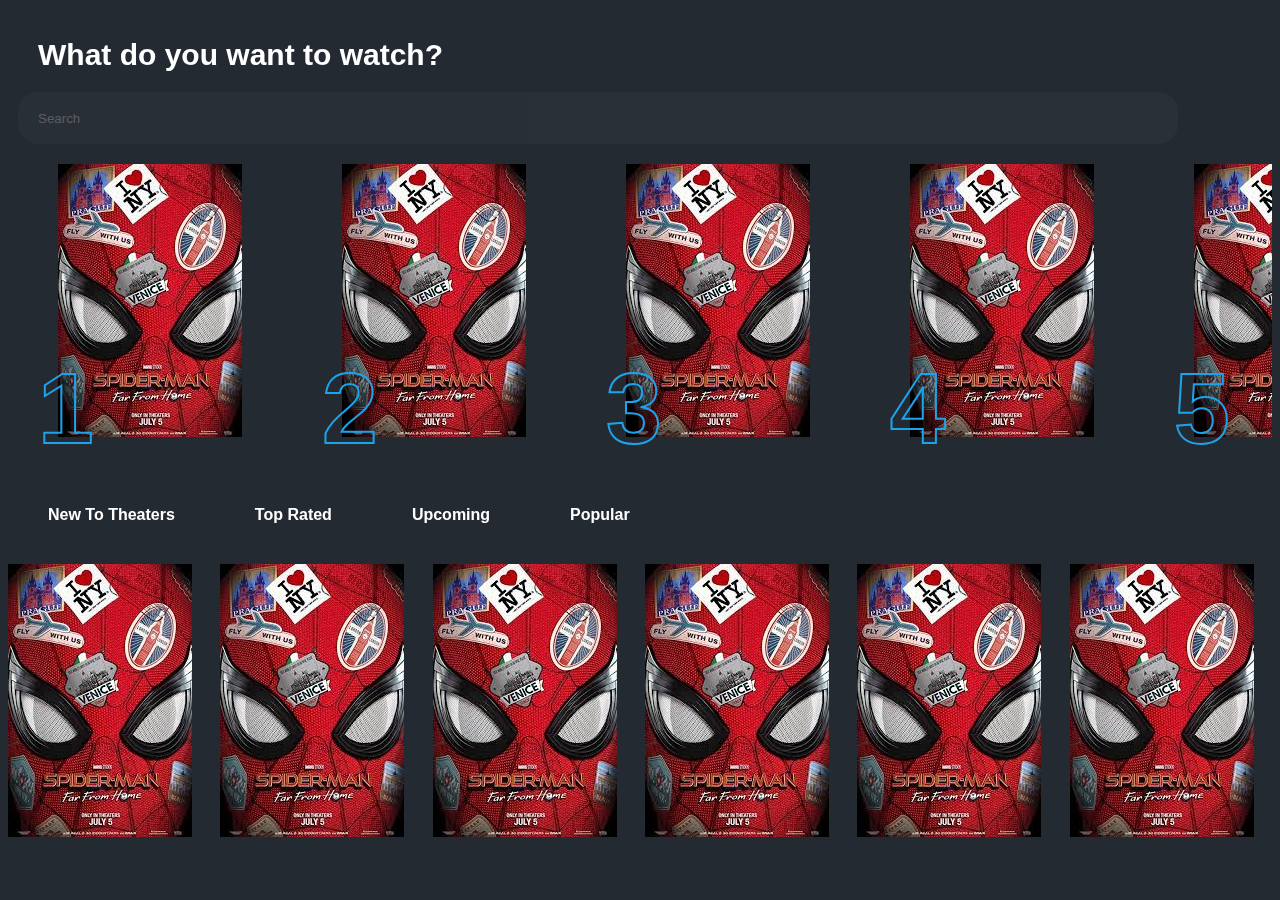
<file: index.html>
<!DOCTYPE html>
<html lang="en">

<head>
    <meta charset="UTF-8">
    <meta http-equiv="X-UA-Compatible" content="IE=edge">
    <meta name="viewport" content="width=device-width, initial-scale=1.0">
    <title>Movies</title>
    <link rel="stylesheet" href="main.css">
</head>

<body>
    <script>

        function moveToPatrick() {
            window.location.replace("http://localhost:5500/patrick.html")
        }
        function checkSearch() {
            search = document.getElementById("searchinput").value
            movies = document.getElementById("movie-section")
            if (search === "") {
                movies.style.display = 'block'
            }
            else if (search === "spiderman") {
                movies.style.display = "block"
            }
            else if (search === "s") {
                movies.style.display = "block"
            }
            else if (search === "sp") {
                movies.style.display = "block"
            }
            else if (search === "spi") {
                movies.style.display = "block"
            }
            else if (search === "spid") {
                movies.style.display = "block"
            }
            else if (search === "spid") {
                movies.style.display = "block"
            }
            else if (search === "spide") {
                movies.style.display = "block"
            }
            else if (search === "spider") {
                movies.style.display = "block"
            }
            else if (search === "spiderm") {
                movies.style.display = "block"
            }
            else if (search === "spiderma") {
                movies.style.display = "block"
            }

            else {
                movies.style.display = "none"
            }
        }
    </script>
    <div class="title">
        What do you want to watch?
    </div>
    <div class="searchbar">
        <input type="text" name="search" onchange onpropertychange onkeyuponpaste oninput="checkSearch()"
            id="searchinput" class="search" placeholder="Search">
    </div>
    <div class="movie-section" id="movie-section">
        <div class="movie-rankings">
            <div class="movie" onclick="moveToPatrick()">
                <div class="movie-image"><img src="./spider.jpeg" alt=""></div>
                <div class="movie-number">1</div>
            </div>
            <div class="movie" onclick="moveToPatrick()">
                <div class="movie-image"><img src="./spider.jpeg" alt=""></div>
                <div class="movie-number">2</div>
            </div>
            <div class="movie" onclick="moveToPatrick()">
                <div class="movie-image"><img src="./spider.jpeg" alt=""></div>
                <div class="movie-number">3</div>
            </div>
            <div class="movie" onclick="moveToPatrick()">
                <div class="movie-image"><img src="./spider.jpeg" alt=""></div>
                <div class="movie-number">4</div>
            </div>
            <div class="movie" onclick="moveToPatrick()">
                <div class="movie-image"><img src="./spider.jpeg" alt=""></div>
                <div class="movie-number">5</div>
            </div>
            <div class="movie" onclick="moveToPatrick()">
                <div class="movie-image"><img src="./spider.jpeg" alt=""></div>
                <div class="movie-number">6</div>
            </div>
            <div class="movie" onclick="moveToPatrick()">
                <div class="movie-image"><img src="./spider.jpeg" alt=""></div>
                <div class="movie-number">7</div>
            </div>
            <div class="movie" onclick="moveToPatrick()">
                <div class="movie-image"><img src="./spider.jpeg" alt=""></div>
                <div class="movie-number">8</div>
            </div>
        </div>
        <div class="all-movies">
            <div class="catagories">
                <div>New To Theaters</div>
                <div>Top Rated</div>
                <div>Upcoming</div>
                <div>Popular</div>
            </div>
            <div class="movie-grid">
                <div class="movie-image"><img src="./spider.jpeg" alt=""></div>
                <div class="movie-image"><img src="./spider.jpeg" alt=""></div>
                <div class="movie-image"><img src="./spider.jpeg" alt=""></div>
                <div class="movie-image"><img src="./spider.jpeg" alt=""></div>
                <div class="movie-image"><img src="./spider.jpeg" alt=""></div>
                <div class="movie-image"><img src="./spider.jpeg" alt=""></div>
            </div>
        </div>
    </div>
</body>

</html>
</file>
<file: main.css>
html {
    background-color: #242A32;
}

.title {
    color: white;
    font-weight: bold;
    font-family: sans-serif;
    font-size: 30px;
    padding-top: 30px;
    padding-left: 30px;
}


.searchbar input {
    width: 90%;
    margin-left: 10px;
    height: 50px;
    padding-left: 20px;
    background-color: #2d3339;
    outline: none;
    border: none;
    color: white;
    opacity: 70%;
    border-radius: 20px;
    margin-top: 20px;
    margin-bottom: 20px;
}

.movie-rankings {
    background-color: #242A32;
    overflow: auto;
    white-space: nowrap;
    display: flex;
}

.movie {
    padding-left: 50px;
    padding-right: 50px;
}

.movie-number {
    display: absolute;
    margin-top: -90px;
    margin-left: -20px;
    font-family: sans-serif;
    font-size: 100px;
    font-weight: bold;
    color: transparent;
    -webkit-text-stroke-width: 2px;
    -webkit-text-stroke-color: rgb(28, 163, 236);
}

.catagories {
    background-color: #242A32;
    overflow: auto;
    white-space: nowrap;
    display: flex;
}

.catagories div {
    padding: 40px;
    color: white;
    font-weight: bold;
    font-family: sans-serif;

}

.movie-grid {
    display: grid;
    grid-gap: 10px;
    grid-template-columns: repeat(auto-fit, minmax(150px, 1fr));

}
</file>
